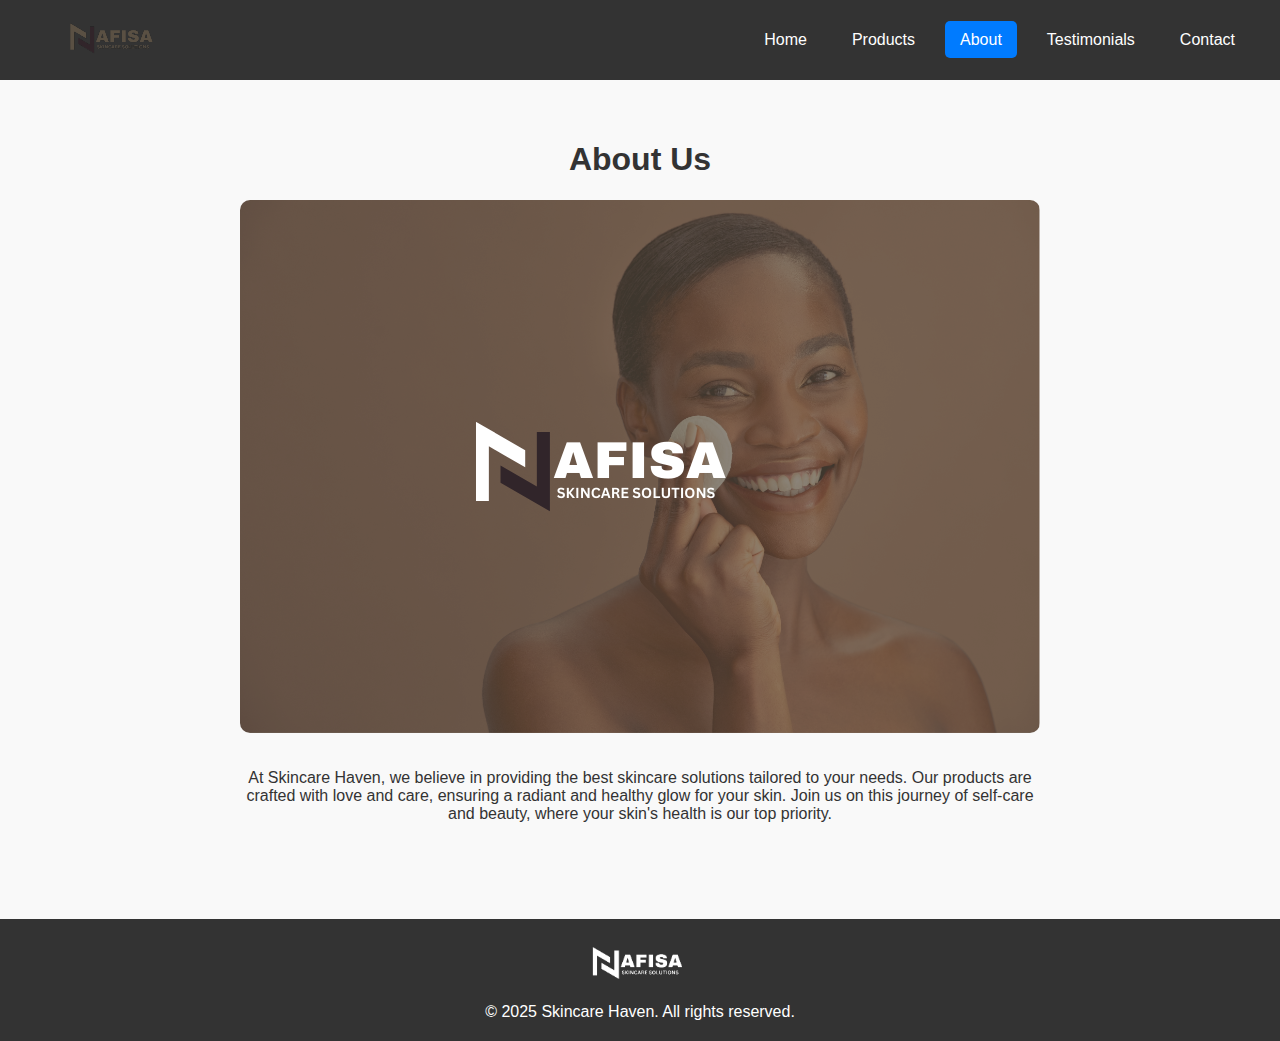
<file: skincare/htmls/about.html>
<!DOCTYPE html>
<html lang="en">
<head>
    <meta charset="UTF-8">
    <meta name="viewport" content="width=device-width, initial-scale=1.0">
    <title>About Us</title>
    <link rel="stylesheet" href="../css/styles.css">
</head>
<body>
    <header>
        <div class="logo">
            <img src="../images/logo/nafisa.png" alt="Skincare Logo">
        </div>
        <nav>
            <ul>
                <li><a href="index.html">Home</a></li>
                <li><a href="products.html">Products</a></li>
                <li><a href="about.html" class="active">About</a></li>
                <li><a href="client.html">Testimonials</a></li>
                <li><a href="contact.html">Contact</a></li>
            </ul>
        </nav>
    </header>

    <main>
        <section class="about-section">
            <h1>About Us</h1>
            <div class="about-content">
                <img src="../images/about/about-img.png" alt="About Us">
                <p>
                    At Skincare Haven, we believe in providing the best skincare solutions tailored to your needs.
                    Our products are crafted with love and care, ensuring a radiant and healthy glow for your skin.
                    Join us on this journey of self-care and beauty, where your skin's health is our top priority.
                </p>
            </div>
        </section>
    </main>

    <footer>
        <div class="footer-logo">
            <img src="..\images\footer\logo-footer.png" alt="Footer Logo">
        </div>
        <p>© 2025 Skincare Haven. All rights reserved.</p>
    </footer>
</body>
</html>
</file>
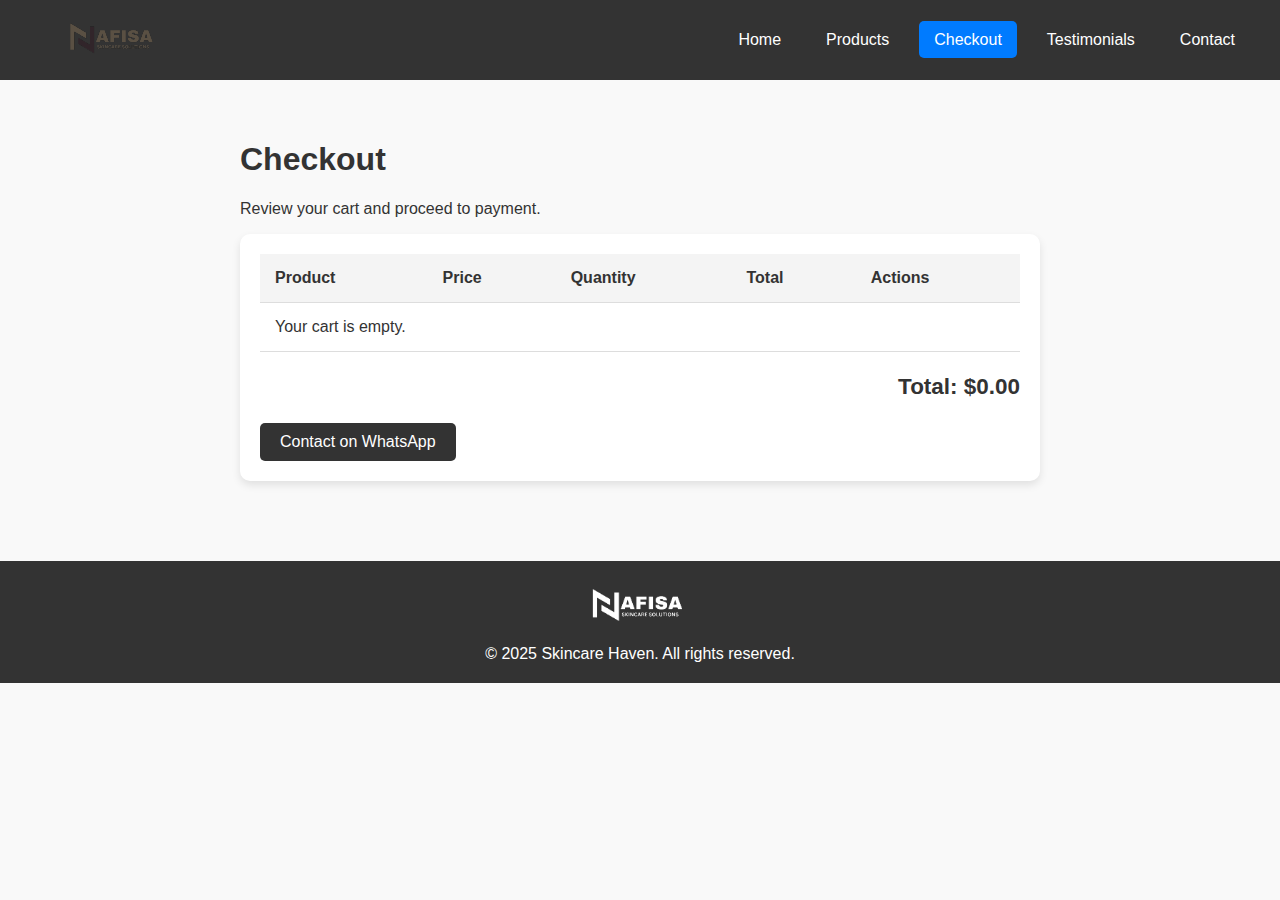
<file: skincare/htmls/checkout.html>
<!--  -->
<!DOCTYPE html>
<html lang="en">
<head>
    <meta charset="UTF-8">
    <meta name="viewport" content="width=device-width, initial-scale=1.0">
    <title>Checkout</title>
    <link rel="stylesheet" href="../css/styles.css">
</head>
<body>
    <header>
        <div class="logo">
            <img src="../images/logo/nafisa.png" alt="Skincare Logo">
        </div>
        <nav>
            <ul>
                <li><a href="index.html">Home</a></li>
                <li><a href="products.html">Products</a></li>
                <li><a href="checkout.html" class="active">Checkout</a></li>
                <li><a href="client.html">Testimonials</a></li>
                <li><a href="contact.html">Contact</a></li>
            </ul>
        </nav>
    </header>

    <main>
        <section class="checkout-section">
            <h1>Checkout</h1>
            <p>Review your cart and proceed to payment.</p>
            <div class="cart-container">
                <table>
                    <thead>
                        <tr>
                            <th>Product</th>
                            <th>Price</th>
                            <th>Quantity</th>
                            <th>Total</th>
                            <th>Actions</th>
                        </tr>
                    </thead>
                    <tbody id="cart-items">
                        <tr>
                            <td colspan="5" class="empty-cart">Your cart is empty.</td>
                        </tr>
                    </tbody>
                </table>
                <div class="cart-total">
                    <h3>Total: <span id="cart-total">$0.00</span></h3>
                </div>
                <button id="whatsapp-contact" class="btn" disabled>Contact on WhatsApp</button>
            </div>
        </section>
    </main>

    <footer>
        <div class="footer-logo">
            <img src="..\images\footer\logo-footer.png" alt="Footer Logo">
        </div>
        <p>© 2025 Skincare Haven. All rights reserved.</p>
    </footer>

    <script src="../Js/cart.js"></script>
</body>
</html>
</file>
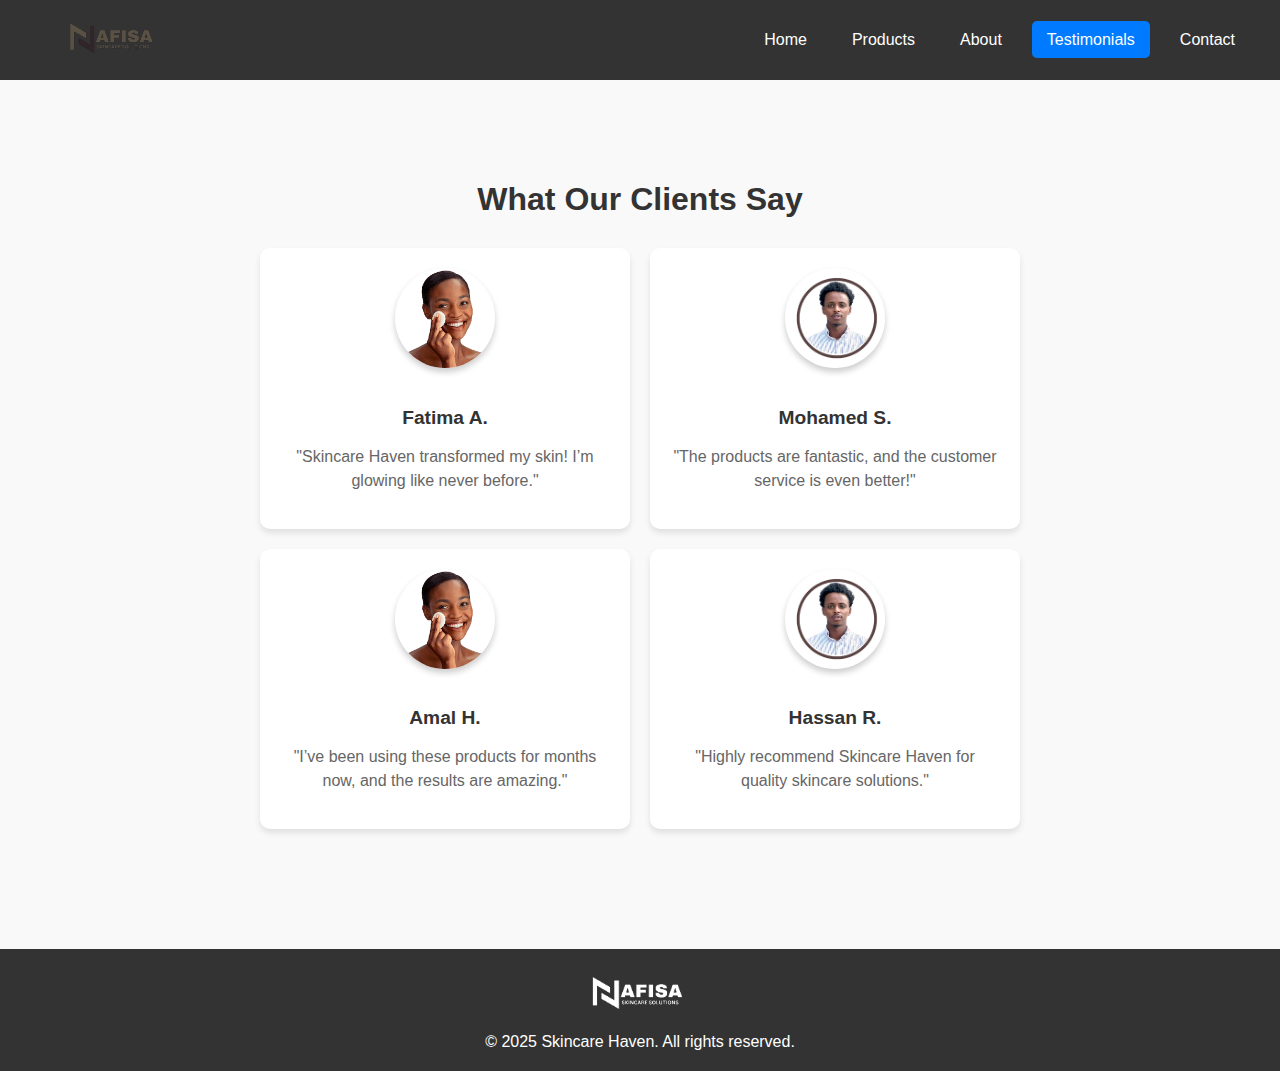
<file: skincare/htmls/client.html>
<!DOCTYPE html>
<html lang="en">
<head>
    <meta charset="UTF-8">
    <meta name="viewport" content="width=device-width, initial-scale=1.0">
    <title>Client Testimonials</title>
    <link rel="stylesheet" href="../css/styles.css">
</head>
<body>
    <header>
        <div class="logo">
            <img src="../images/logo/nafisa.png" alt="Skincare Logo">
        </div>
        <nav>
            <ul>
                <li><a href="index.html">Home</a></li>
                <li><a href="products.html">Products</a></li>
                <li><a href="about.html">About</a></li>
                <li><a href="client.html" class="active">Testimonials</a></li>
                <li><a href="contact.html">Contact</a></li>
            </ul>
        </nav>
    </header>

    <main>
        <section class="clients-section">
            <h1>What Our Clients Say</h1>
            <div class="testimonials">
                <div class="testimonial-card">
                    <img src="..\images\clients\client2.png" alt="Client 1">
                    <h3>Fatima A.</h3>
                    <p>"Skincare Haven transformed my skin! I’m glowing like never before."</p>
                </div>

                <div class="testimonial-card">
                    <img src="..\images\clients\client-img.png" alt="Client 2">
                    <h3>Mohamed S.</h3>
                    <p>"The products are fantastic, and the customer service is even better!"</p>
                </div>

                <div class="testimonial-card">
                    <img src="..\images\clients\client2.png" alt="Client 3">
                    <h3>Amal H.</h3>
                    <p>"I’ve been using these products for months now, and the results are amazing."</p>
                </div>

                <div class="testimonial-card">
                    <img src="..\images\clients\client-img.png" alt="Client 4">
                    <h3>Hassan R.</h3>
                    <p>"Highly recommend Skincare Haven for quality skincare solutions."</p>
                </div>
            </div>
        </section>
    </main>

    <footer>
        <div class="footer-logo">
            <img src="..\images\footer\logo-footer.png" alt="Footer Logo">
        </div>
        <p>© 2025 Skincare Haven. All rights reserved.</p>
    </footer>
</body>
</html>
</file>
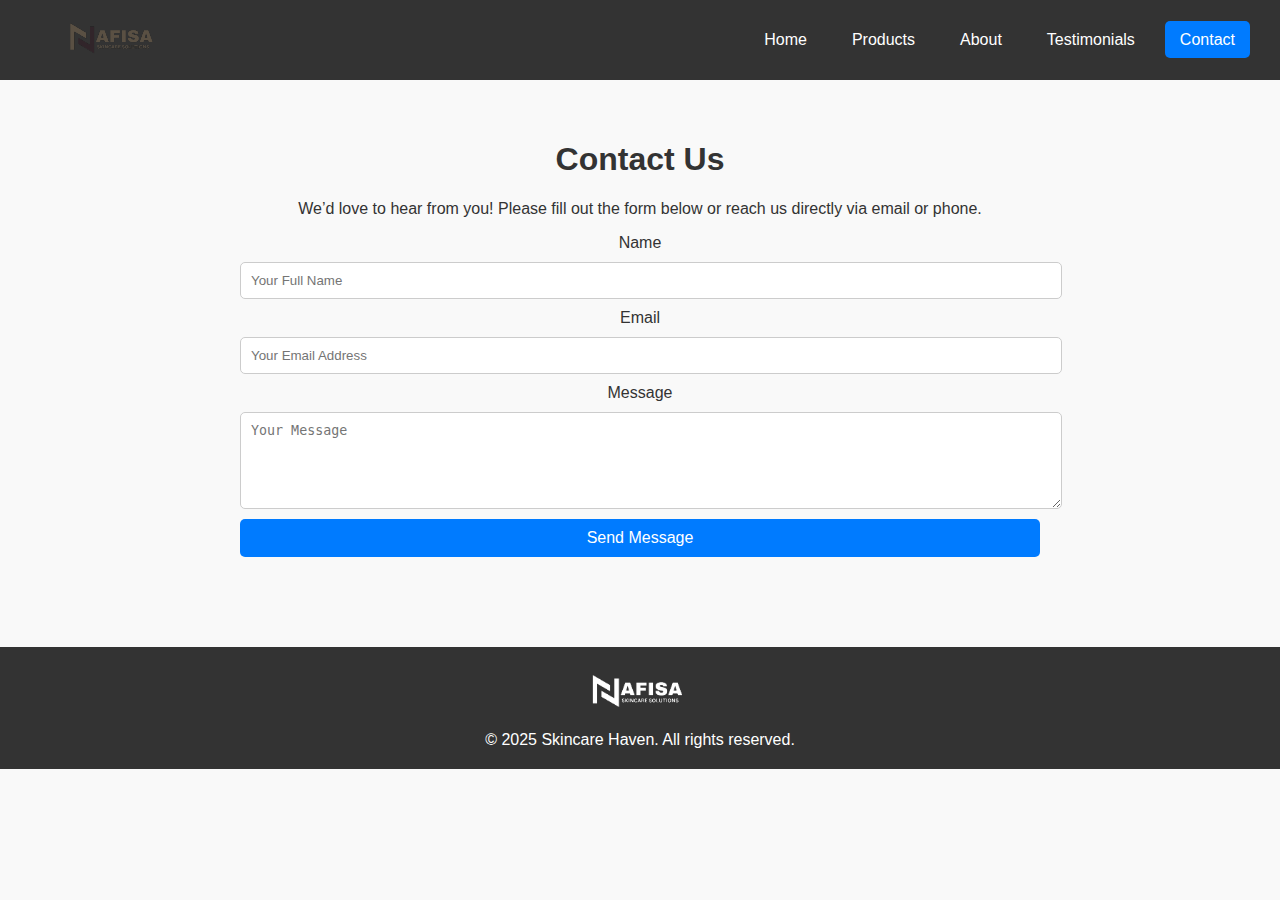
<file: skincare/htmls/contact.html>
<!DOCTYPE html>
<html lang="en">
<head>
    <meta charset="UTF-8">
    <meta name="viewport" content="width=device-width, initial-scale=1.0">
    <title>Contact Us</title>
    <link rel="stylesheet" href="../css/styles.css">
</head>
<body>
    <header>
        <div class="logo">
            <img src="../images/logo/nafisa.png" alt="Skincare Logo">
        </div>
        <nav>
            <ul>
                <li><a href="index.html">Home</a></li>
                <li><a href="products.html">Products</a></li>
                <li><a href="about.html">About</a></li>
                <li><a href="client.html">Testimonials</a></li>
                <li><a href="contact.html" class="active">Contact</a></li>
            </ul>
        </nav>
    </header>

    <main>
        <section class="contact-section">
            <h1>Contact Us</h1>
            <p>We’d love to hear from you! Please fill out the form below or reach us directly via email or phone.</p>
            <form class="contact-form" action="#" method="POST">
                <label for="name">Name</label>
                <input type="text" id="name" name="name" placeholder="Your Full Name" required>

                <label for="email">Email</label>
                <input type="email" id="email" name="email" placeholder="Your Email Address" required>

                <label for="message">Message</label>
                <textarea id="message" name="message" rows="5" placeholder="Your Message" required></textarea>

                <button type="submit" class="btn">Send Message</button>
            </form>
        </section>
    </main>

    <footer>
        <div class="footer-logo">
            <img src="..\images\footer\logo-footer.png" alt="Footer Logo">
        </div>
        <p>© 2025 Skincare Haven. All rights reserved.</p>
    </footer>
</body>
</html>
</file>
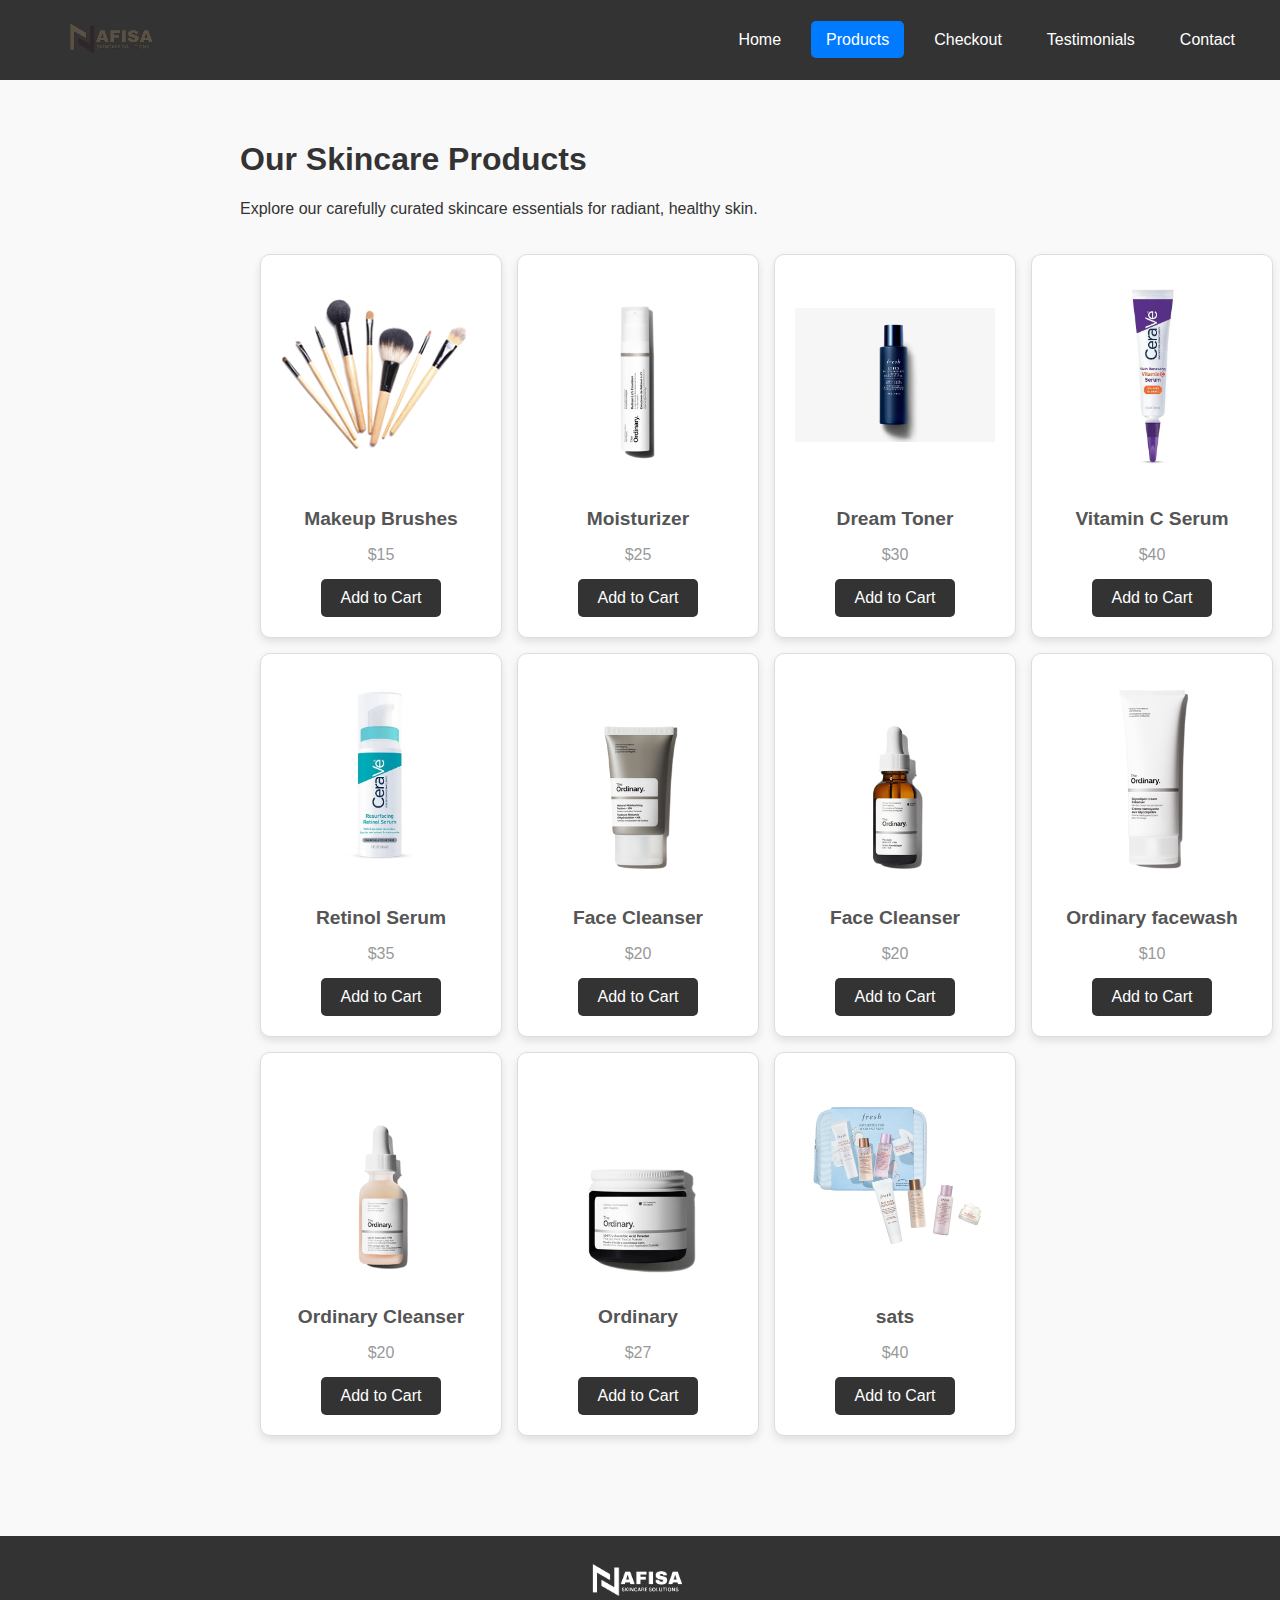
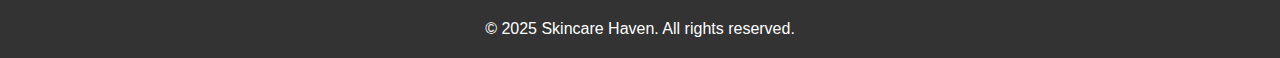
<file: skincare/htmls/products.html>
<!--  -->
<!DOCTYPE html>
<html lang="en">
<head>
    <meta charset="UTF-8">
    <meta name="viewport" content="width=device-width, initial-scale=1.0">
    <title>Our Products</title>
    <link rel="stylesheet" href="..\css\styles.css">
</head>
<body>
    <header>
        <div class="logo">
            <img src="..\images\logo\nafisa.png" alt="Skincare Logo">
        </div>
        <nav>
            <ul>
                <li><a href="index.html">Home</a></li>
                <li><a href="products.html" class="active">Products</a></li>
                <li><a href="checkout.html">Checkout</a></li>
                <li><a href="client.html">Testimonials</a></li>
                <li><a href="contact.html">Contact</a></li>
            </ul>
        </nav>
    </header>

    <main>
        <section class="products-section">
            <h1>Our Skincare Products</h1>
            <p>Explore our carefully curated skincare essentials for radiant, healthy skin.</p>

            <div class="product-grid">
                <!-- Product 1 -->
                <div class="product-card">
                    <img src="../images/products/img-1.png" alt="Makeup Brushes">
                    <h3>Makeup Brushes</h3>
                    <p class="price">$15</p>
                    <button onclick="addToCart('Makeup Brushes', 15)">Add to Cart</button>
                </div>

                <!-- Product 2 -->
                <div class="product-card">
                    <img src="../images/products/img-2.png" alt="Moisturizer">
                    <h3>Moisturizer</h3>
                    <p class="price">$25</p>
                    <button onclick="addToCart('Moisturizer', 25)">Add to Cart</button>
                </div>

                <!-- Product 3 -->
                <div class="product-card">
                    <img src="../images/products/img-3.png" alt="Dream Toner">
                    <h3>Dream Toner</h3>
                    <p class="price">$30</p>
                    <button onclick="addToCart('Dream Toner', 30)">Add to Cart</button>
                </div>

                <!-- Product 4 -->
                <div class="product-card">
                    <img src="../images/products/img-4.png" alt="Vitamin C Serum">
                    <h3>Vitamin C Serum</h3>
                    <p class="price">$40</p>
                    <button onclick="addToCart('Vitamin C Serum', 40)">Add to Cart</button>
                </div>

                <!-- Product 5 -->
                <div class="product-card">
                    <img src="../images/products/img-5.png" alt="Retinol Serum">
                    <h3>Retinol Serum</h3>
                    <p class="price">$35</p>
                    <button onclick="addToCart('Retinol Serum', 35)">Add to Cart</button>
                </div>

                <!-- Product 6 -->
                <div class="product-card">
                    <img src="../images/products/img-7.png" alt="Face Cleanser">
                    <h3>Face Cleanser</h3>
                    <p class="price">$20</p>
                    <button onclick="addToCart('Face Cleanser', 20)">Add to Cart</button>
                </div>
                <!-- Product 6 -->
                <div class="product-card">
                    <img src="..\images\products\img-10.png" alt="Face Cleanser">
                    <h3>Face Cleanser</h3>
                    <p class="price">$20</p>
                    <button onclick="addToCart('Face Cleanser', 20)">Add to Cart</button>
                </div>
                <div class="product-card">
                    <img src="..\images\products\img-12.png" alt="Face Cleanser">
                    <h3>Ordinary facewash</h3>
                    <p class="price">$10</p>
                    <button onclick="addToCart('Ordinary facewash', 23)">Add to Cart</button>
                </div>
                <div class="product-card">
                    <img src="..\images\products\img-9.png" alt="Face Cleanser">
                    <h3>Ordinary Cleanser</h3>
                    <p class="price">$20</p>
                    <button onclick="addToCart('Ordinary Cleanser', 20)">Add to Cart</button>
                </div>
                <div class="product-card">
                    <img src="..\images\products\img-11.png" alt="Face Cleanser">
                    <h3>Ordinary</h3>
                    <p class="price">$27</p>
                    <button onclick="addToCart('Ordinary', 20)">Add to Cart</button>
                </div>
                <div class="product-card">
                    <img src="..\images\products\img-13.png" alt="Face Cleanser">
                    <h3>sats</h3>
                    <p class="price">$40</p>
                    <button onclick="addToCart('sats', 40)">Add to Cart</button>
                </div>
            </div>
        </section>
    </main>

    <footer>
        <div class="footer-logo">
            <img src="..\images\footer\logo-footer.png" alt="Footer Logo">
        </div>
        <p>© 2025 Skincare Haven. All rights reserved.</p>
    </footer>
    <script src="../Js/cart.js"></script>
</body>
</html>
</file>
<file: skincare/css/styles.css>
/* Checkout Section */
.checkout {
    padding: 50px 20px;
    text-align: center;
}

.checkout h1 {
    margin-bottom: 30px;
    font-size: 2rem;
    color: #333;
}

.cart-container {
    max-width: 800px;
    margin: 0 auto;
    background: #fff;
    padding: 20px;
    border-radius: 10px;
    box-shadow: 0 4px 8px rgba(0, 0, 0, 0.1);
}

.cart-container table {
    width: 100%;
    border-collapse: collapse;
}

.cart-container table th,
.cart-container table td {
    text-align: left;
    padding: 15px;
    border-bottom: 1px solid #ddd;
}

.cart-container table th {
    background: #f4f4f4;
    color: #333;
}

.cart-container .cart-total {
    margin-top: 20px;
    font-size: 1.2rem;
    text-align: right;
}

.cart-container .btn {
    padding: 10px 20px;
    background-color: #333;
    color: #fff;
    border: none;
    cursor: pointer;
    font-size: 1rem;
    border-radius: 5px;
    transition: background 0.3s;
}

.cart-container .btn:hover {
    background-color: #555;
}

/* Footer */
footer {
    text-align: center;
    background-color: #333;
    color: #fff;
    padding: 20px;
    margin-top: 40px;
}

footer p {
    margin: 0;
}

/* General Reset */
body, html {
    margin: 0;
    padding: 0;
    box-sizing: border-box;
    height: 100%; /* Ensures the body takes the full height */
}

/* Hero Section */
.hero {
    min-height: calc(100% - 60px); /* Subtract the height of the footer */
    background-image: url('../images/about/about-img.png'); /* Path to your image */
    background-size: cover; /* Ensures the image covers the entire section */
    background-position: center; /* Centers the image */
    background-repeat: no-repeat; /* Prevents the image from repeating */
    position: relative; /* For positioning the overlay */
}

.hero-overlay {
    width: 100%;
    height: 100%;
    background-color: rgba(0, 0, 0, 0.4); /* Adds a semi-transparent overlay */
    display: flex;
    justify-content: center;
    align-items: center;
    text-align: center;
}

.hero-text {
    color: #fff; /* White text for contrast */
    padding: 20px;
}

.hero-text h1 {
    font-size: 3rem;
    margin-bottom: 20px;
}

.hero-text p {
    font-size: 1.5rem;
    margin-bottom: 20px;
}

.hero-text .btn {
    display: inline-block;
    background-color: #007bff;
    color: white;
    padding: 10px 20px;
    border-radius: 5px;
    font-size: 1.2rem;
    text-decoration: none;
    transition: all 0.3s ease-in-out;
}

.hero-text .btn:hover {
    background-color: #0056b3;
    transform: scale(1.1);
}

/* Footer Styling */
footer {
    background-color: #333;
    color: white;
    text-align: center;
    padding: 20px 0;
}


/* Featured Products Section */
.products {
    width: 100%;
    margin: 0 auto; /* Center the section */
    text-align: center; /* Align text in the center */
    padding: 20px 0; /* Add vertical padding */
}



.products h2 {
    margin-bottom: 30px;
    font-size: 2rem;
    color: #333;
}



.product-grid {
    display: grid;
    grid-template-columns: repeat(4, 1fr); /* Create 5 equal-width columns */
    gap: 15px; /* Reduces space between cards */
    justify-items: center; /* Center-align the items horizontally */
    width: 100%; /* Make the grid span the entire width of the screen */
    padding: 20px;
    box-sizing: border-box; /* Ensure padding is included in the width */
}


.product-card {
    background: #fff;
    max-width: 300px; /* Larger cards */
    padding: 20px;
    border: 1px solid #ddd;
    border-radius: 10px;
    box-shadow: 0 4px 8px rgba(0, 0, 0, 0.1);
    text-align: center;
    transition: transform 0.3s;
}

.product-card:hover {
    transform: translateY(-10px);
}

.product-card img {
    width: 200px;
    height: 200px;
    object-fit: contain;
    margin-bottom: 10px;
}

.product-card h3 {
    font-size: 1.2rem;
    color: #555;
    margin-bottom: 10px;
}

.product-card p {
    color: #999;
    margin-bottom: 15px;
}

.product-card button {
    padding: 10px 20px;
    background-color: #333;
    color: #fff;
    border: none;
    cursor: pointer;
    font-size: 1rem;
    border-radius: 5px;
    transition: background 0.3s;
}

.product-card button:hover {
    background-color: #555;
}


/* Footer */
footer {
    text-align: center;
    background-color: #333;
    color: #fff;
    padding: 20px;
    margin-top: 40px;
}

footer p {
    margin: 0;
}

/* General Styling for Both Pages about and contact */
body, html {
    margin: 0;
    padding: 0;
    font-family: Arial, sans-serif;
    background-color: #f9f9f9;
    color: #333;
}

header {
    background-color: #333;
    color: white;
    display: flex;
    justify-content: space-between;
    align-items: center;
    padding: 15px 30px;
}

header .logo img {
    height: 40px;
}

header nav ul {
    list-style: none;
    display: flex;
    gap: 15px;
}

header nav ul li a {
    text-decoration: none;
    color: white;
    padding: 10px 15px;
    border-radius: 5px;
    transition: background-color 0.3s;
}

header nav ul li a.active,
header nav ul li a:hover {
    background-color: #007bff;
}

main {
    padding: 40px 20px;
    max-width: 800px;
    margin: 0 auto;
}

.contact-section, .about-section {
    text-align: center;
}

.contact-form label, .contact-form input, .contact-form textarea, .contact-form button {
    display: block;
    width: 100%;
    margin: 10px 0;
}

.contact-form input, .contact-form textarea {
    padding: 10px;
    border: 1px solid #ccc;
    border-radius: 5px;
}

.contact-form button {
    background-color: #007bff;
    color: white;
    padding: 10px;
    border: none;
    border-radius: 5px;
    cursor: pointer;
    font-size: 1rem;
}

.contact-form button:hover {
    background-color: #0056b3;
}

.about-content {
    display: flex;
    flex-direction: column;
    align-items: center;
    gap: 20px;
}

.about-content img {
    max-width: 100%;
    height: auto;
    border-radius: 10px;
}

footer {
    background-color: #333;
    color: white;
    text-align: center;
    padding: 20px;
}

/***** Clients Page Styling *****/

.clients-section {
    text-align: center;
    padding: 40px 20px;
    background-color: #f9f9f9;
}

.clients-section h1 {
    font-size: 2rem;
    margin-bottom: 20px;
    color: #333;
}

.testimonials {
    display: grid;
    grid-template-columns: repeat(auto-fit, minmax(250px, 1fr));
    gap: 20px;
    margin-top: 30px;
}

.testimonial-card {
    background-color: white;
    box-shadow: 0 4px 6px rgba(0, 0, 0, 0.1);
    border-radius: 10px;
    padding: 20px;
    text-align: center;
    transition: transform 0.3s ease;
}

.testimonial-card:hover {
    transform: translateY(-5px);
}

.testimonial-card img {
    width: 100px;
    height: 100px;
    border-radius: 50%;
    margin-bottom: 15px;
    object-fit: cover;
    box-shadow: 0 4px 6px rgba(0, 0, 0, 0.2);
}

.testimonial-card h3 {
    font-size: 1.2rem;
    color: #333;
    margin-bottom: 10px;
}

.testimonial-card p {
    font-size: 1rem;
    color: #666;
    line-height: 1.5;
}

footer {
    background-color: #333;
    color: white;
    text-align: center;
    padding: 20px;
}

footer .footer-logo img {
    height: 50px;
    margin-bottom: 10px;
}
</file>
